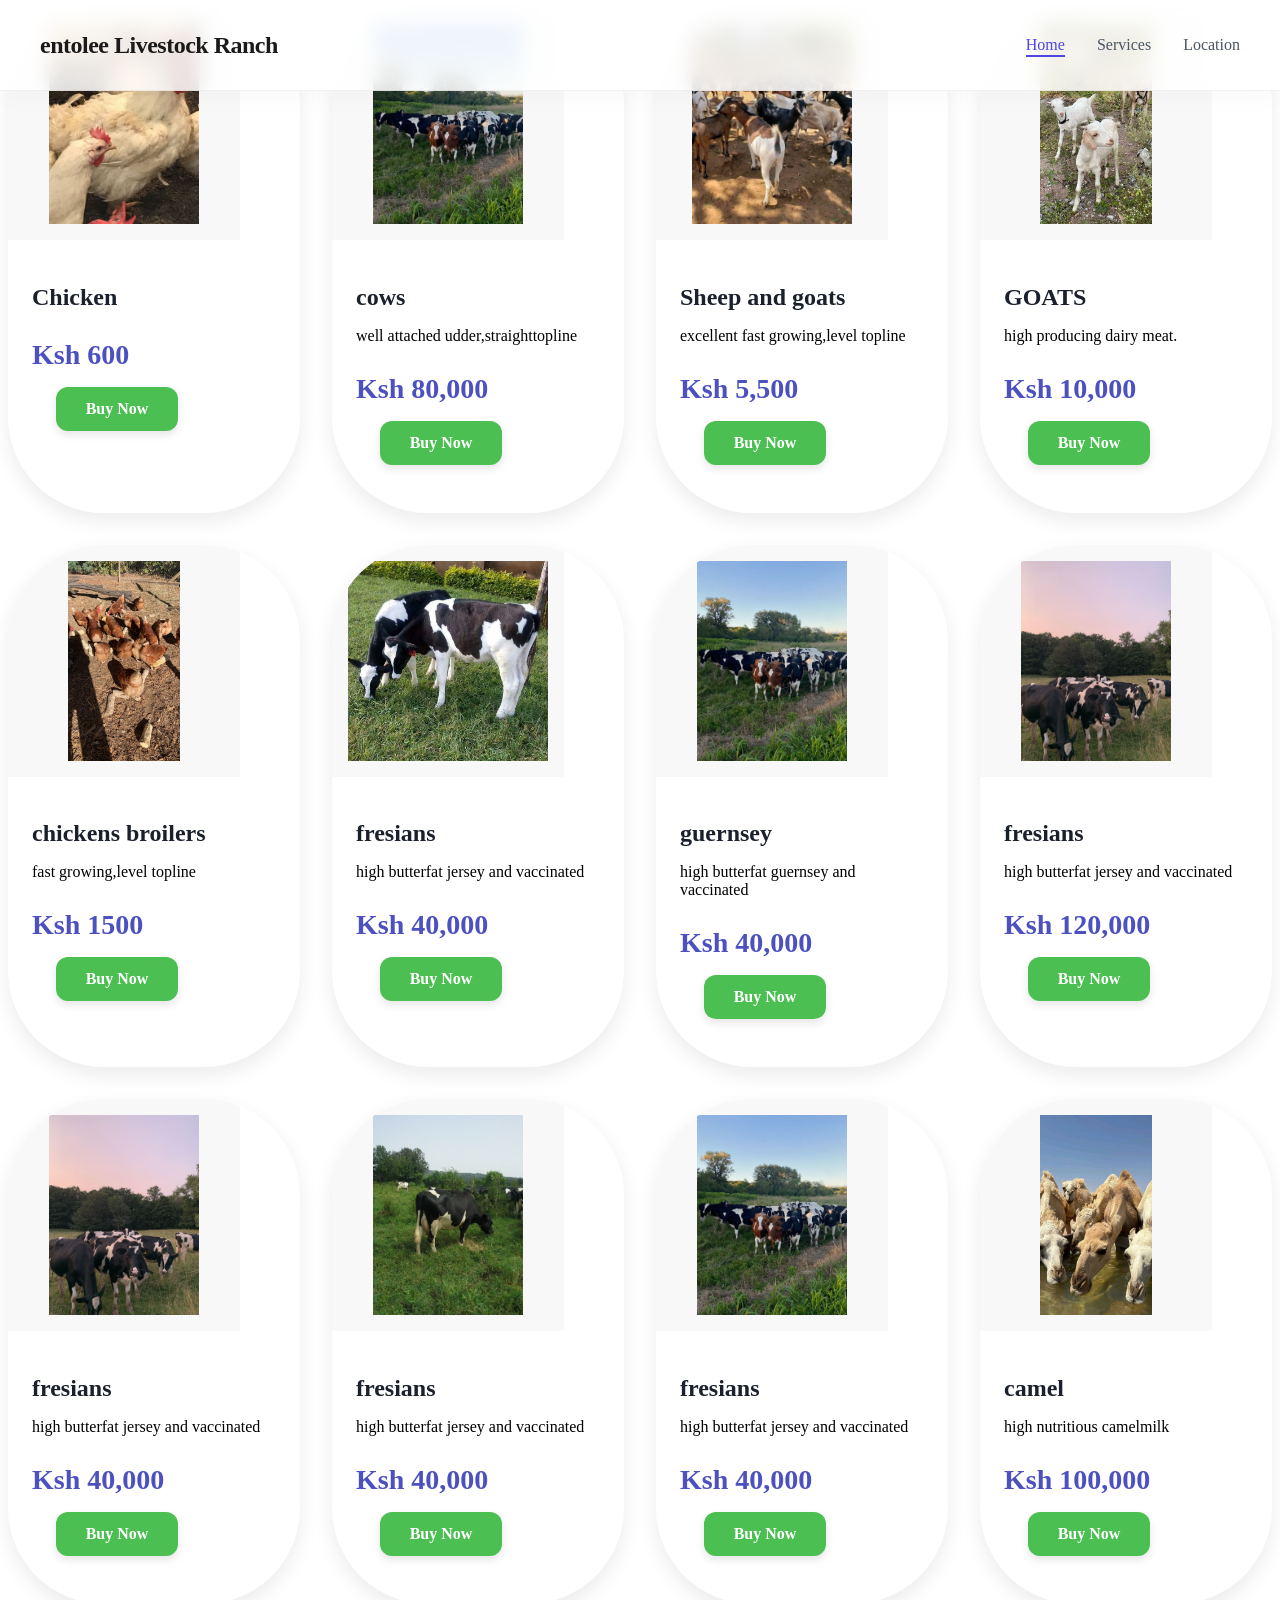
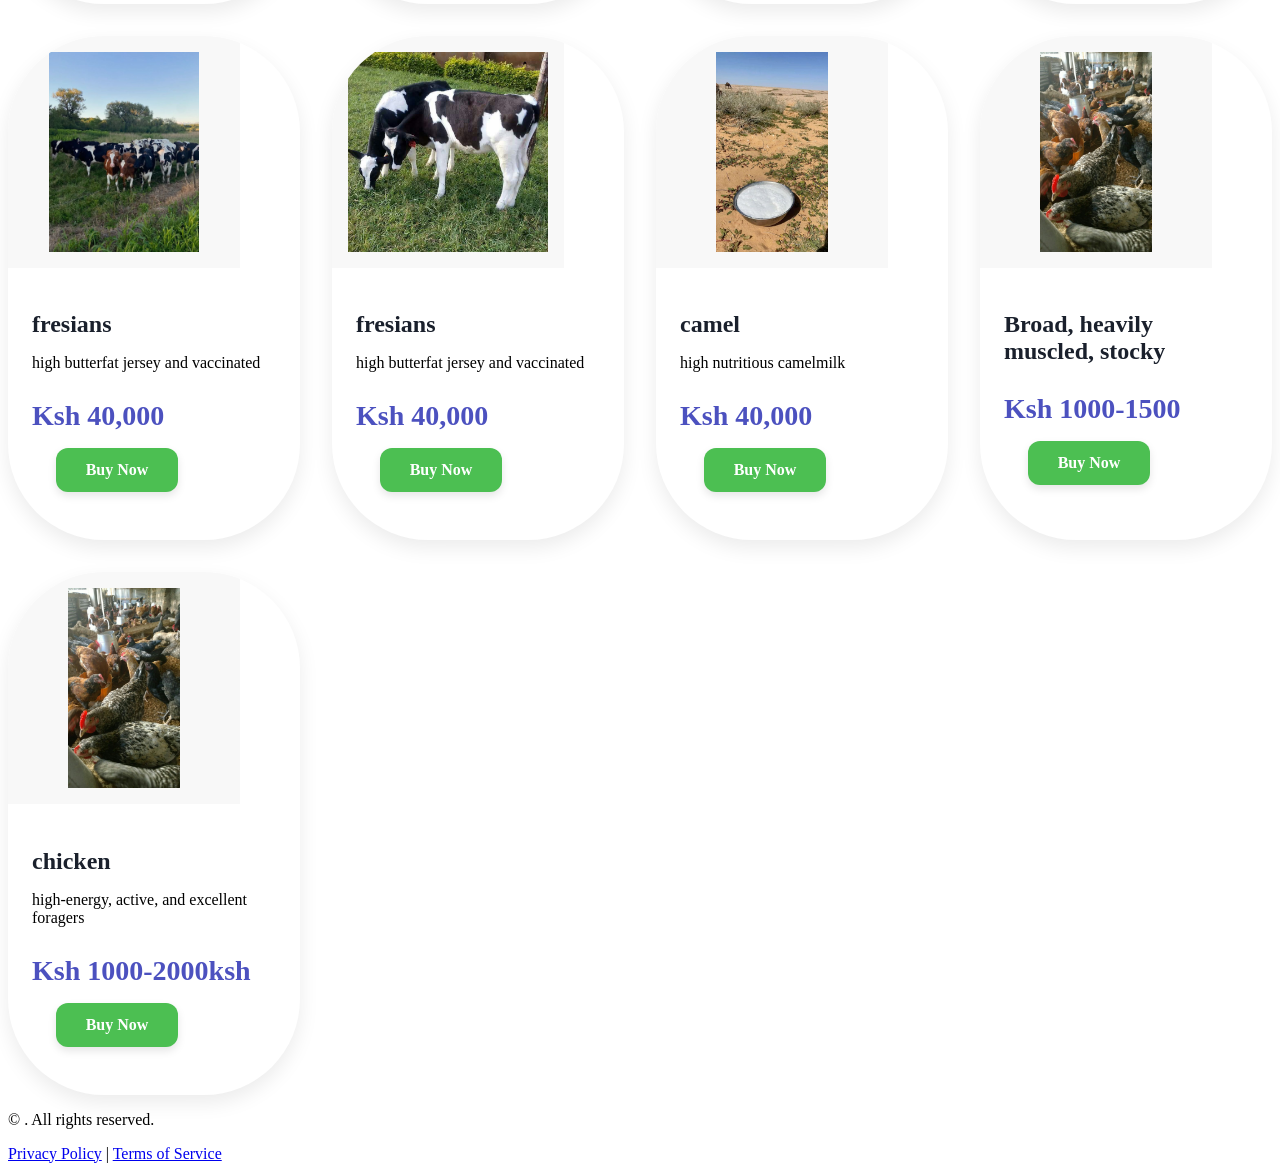
<file: index.html>
<!DOCTYPE html>
<html lang="en-US">
  <head>
    <meta charset="utf-8">
    <meta name="viewport" content="width=device-width, initial-scale=1.0">
    <meta http-equiv="X-UA-Compatible" content="IE=edge">
    <title>entolee livestock ranch</title>
    <link rel="stylesheet" href="animal1.css">
  </head>
  <body>
    <header class="main-header">
      <nav class="navbar">
        <div class="nav-container">
          <a href="index.html" class="nav-logo">entolee Livestock Ranch<span></span></a>
          <ul class="nav-menu">
            <li class="nav-item"><a href="index.html" class="nav-link active">Home</a></li>
            <li class="nav-item"><a href="services.html" class="nav-link">Services</a></li>
            <li class="nav-item"><a href="location.html" class="nav-link">Location</a></li>
          </ul>
        </div>
      </nav>
    </header>

    <main>
      <div class="products-grid max-w-7xl mx-auto">

            <!-- Product Card 1: iPhone -->
            <div class="product-card">
                <img src="chicken1.jpg" alt="chicken" onerror="this.onerror=null;this.src='https://placehold.co/400x300/E0BBE4/ffffff?text=Image+Not+Found';">
                <div class="product-info">
                    <h2 class="product-title">Chicken </h2>
                    <p class="text-gray-600 mb-2"></p>
                    <p class="product-price">Ksh 600</p>
                    <a href="buyy.html" class="buy-button">Buy Now</a>
                </div>
            </div>

            <!-- Product Card 2: animal -->
            <div class="product-card">
                <img src="cow (4).jpg" alt="heifers and jerseys" onerror="this.onerror=null;this.src='https://placehold.co/400x300/E0BBE4/ffffff?text=Image+Not+Found';" height="100" width="100">
                <div class="product-info">
                    <h2 class="product-title">cows</h2>
                    <p class="text-gray-600 mb-2">well attached udder,straighttopline</p>
                    <p class="product-price">Ksh 80,000</p>
                    <a href="buyy.html" class="buy-button">Buy Now</a>
                </div>
            </div>

            <!-- Product Card 3: sheep and goats -->
            <div class="product-card">
                <img src="goat2.jpg" alt="Sheep and goats" onerror="this.onerror=null;this.src='https://placehold.co/400x300/E0BBE4/ffffff?text=Image+Not+Found';">
                <div class="product-info">
                    <h2 class="product-title">Sheep and goats</h2>
                    <p class="text-gray-600 mb-2">excellent fast growing,level topline</p>
                    <p class="product-price">Ksh 5,500</p>
                    <a href="buyy.html" class="buy-button">Buy Now</a>
                </div>
            </div>

    
            <!-- Product Card 4 -->
            <div class="product-card">
                <img src="goat33.jpg" alt="goats" onerror="this.onerror=null;this.src='https://placehold.co/400x300/E0BBE4/ffffff?text=Image+Not+Found';">
                <div class="product-info">
                    <h2 class="product-title">GOATS</h2>
                    <p class="text-gray-600 mb-2">high producing dairy meat.</p>
                    <p class="product-price">Ksh 10,000</p>
                    <a href="buyy.html" class="buy-button">Buy Now</a>
                </div>
            </div>
            
            <!-- Product Card 5: Animal Case -->
            <div class="product-card">
                <img src="chicken5.jpg" alt="Durable Phone Case" onerror="this.onerror=null;this.src='https://placehold.co/400x300/E0BBE4/ffffff?text=Image+Not+Found';">
                <div class="product-info">
                    <h2 class="product-title">chickens broilers</h2>
                    <p class="text-gray-600 mb-2">fast growing,level topline</p>
                    <p class="product-price">Ksh 1500</p>
                    <a href="buyy.html" class="buy-button">Buy Now</a>
                </div>
            </div>

            <!-- Product Card 6: fresian-->
            <div class="product-card">
                <img src="cow22.jpg" alt="fresians" onerror="this.onerror=null;this.src='https://placehold.co/400x300/E0BBE4/ffffff?text=Image+Not+Found';">
                <div class="product-info">
                    <h2 class="product-title">fresians</h2>
                    <p class="text-gray-600 mb-2">high butterfat jersey and vaccinated</p>
                    <p class="product-price">Ksh 40,000</p>
                    <a href="buyy.html" class="buy-button">Buy Now</a>
                </div>
            </div>



                <div class="product-card">
                    <img src="cow (4).jpg" alt="fresians" onerror="this.onerror=null;this.src='https://placehold.co/400x300/E0BBE4/ffffff?text=Image+Not+Found';">
                <div class="product-info">
                    <h2 class="product-title">guernsey</h2>
                    <p class="text-gray-600 mb-2">high butterfat guernsey and vaccinated</p>
                    <p class="product-price">Ksh 40,000</p>
                    <a href="buyy.html" class="buy-button">Buy Now</a>
                </div>
            </div>


                 <div class="product-card">
                    <img src="download (8).jpg" alt="fresians" onerror="this.onerror=null;this.src='https://placehold.co/400x300/E0BBE4/ffffff?text=Image+Not+Found';">
                  <div class="product-info">
                    <h2 class="product-title">fresians</h2>
                    <p class="text-gray-600 mb-2">high butterfat jersey and vaccinated</p>
                    <p class="product-price">Ksh 120,000</p>
                    <a href="buyy.html" class="buy-button">Buy Now</a>
                </div>
                </div>


            <div class="product-card">
                <img src="download (8).jpg" alt="FRESIANS" onerror="this.onerror=null;this.src='https://placehold.co/400x300/E0BBE4/ffffff?text=Image+Not+Found';">
                <div class="product-info">
                    <h2 class="product-title">fresians</h2>
                    <p class="text-gray-600 mb-2">high butterfat jersey and vaccinated</p>
                    <p class="product-price">Ksh 40,000</p>
                    <a href="buyy.html" class="buy-button">Buy Now</a>
                </div>
            </div>


                <div class="product-card">
                <img src="cow33.jpg" alt="cows" onerror="this.onerror=null;this.src='https://placehold.co/400x300/E0BBE4/ffffff?text=Image+Not+Found';">
                <div class="product-info">
                    <h2 class="product-title">fresians</h2>
                    <p class="text-gray-600 mb-2">high butterfat jersey and vaccinated</p>
                    <p class="product-price">Ksh 40,000</p>
                    <a href="buyy.html" class="buy-button">Buy Now</a>
                </div>
            </div>


               <div class="product-card">
                <img src="cow (4).jpg" alt="cows" onerror="this.onerror=null;this.src='https://placehold.co/400x300/E0BBE4/ffffff?text=Image+Not+Found';">
                <div class="product-info">
                    <h2 class="product-title">fresians</h2>
                    <p class="text-gray-600 mb-2">high butterfat jersey and vaccinated</p>
                    <p class="product-price">Ksh 40,000</p>
                    <a href="buyy.html" class="buy-button">Buy Now</a>
                </div>
            </div>


               <div class="product-card">
                <img src="camel1.jpg" alt="Premium Screen Protector" onerror="this.onerror=null;this.src='https://placehold.co/400x300/E0BBE4/ffffff?text=Image+Not+Found';">
                <div class="product-info">
                    <h2 class="product-title">camel</h2>
                    <p class="text-gray-600 mb-2">high nutritious camelmilk</p>
                    <p class="product-price">Ksh 100,000</p>
                    <a href="buyy.html" class="buy-button">Buy Now</a>
                </div>
            </div>


               

            <div class="product-card">
                <img src="cow (4).jpg" alt="fresians" onerror="this.onerror=null;this.src='https://placehold.co/400x300/E0BBE4/ffffff?text=Image+Not+Found';">
                <div class="product-info">
                    <h2 class="product-title">fresians</h2>
                    <p class="text-gray-600 mb-2">high butterfat jersey and vaccinated</p>
                    <p class="product-price">Ksh 40,000</p>
                    <a href="buyy.html" class="buy-button">Buy Now</a>
                </div>
            </div>

 <div class="product-card">
                <img src="cow22.jpg" alt="fresians" onerror="this.onerror=null;this.src='https://placehold.co/400x300/E0BBE4/ffffff?text=Image+Not+Found';">
                <div class="product-info">
                    <h2 class="product-title">fresians</h2>
                    <p class="text-gray-600 mb-2">high butterfat jersey and vaccinated</p>
                    <p class="product-price">Ksh 40,000</p>
                    <a href="buyy.html" class="buy-button">Buy Now</a>
                </div>
            </div>




 <div class="product-card">
                <img src="camelmilk.jpg" alt="fresians" onerror="this.onerror=null;this.src='https://placehold.co/400x300/E0BBE4/ffffff?text=Image+Not+Found';">
                <div class="product-info">
                    <h2 class="product-title">camel</h2>
                    <p class="text-gray-600 mb-2">high nutritious camelmilk</p>
                    <p class="product-price">Ksh 40,000</p>
                    <a href="buyy.html" class="buy-button">Buy Now</a>
                </div>
            </div>




 <div class="product-card">
                <img src="chicken3.jpg" alt="broilers" onerror="this.onerror=null;this.src='https://placehold.co/400x300/E0BBE4/ffffff?text=Image+Not+Found';">
                <div class="product-info">
                    <h2 class="product-title">Broad, heavily muscled, stocky</h2>
                    <p class="text-gray-600 mb-2"></p>
                    <p class="product-price">Ksh 1000-1500</p>
                    <a href="buyy.html" class="buy-button">Buy Now</a>
                </div>
            </div>

 <div class="product-card">
                <img src="chicken3.jpg" alt="fresians" onerror="this.onerror=null;this.src='https://placehold.co/400x300/E0BBE4/ffffff?text=Image+Not+Found';">
                <div class="product-info">
                    <h2 class="product-title">chicken</h2>
                    <p class="text-gray-600 mb-2">high-energy, active, and excellent foragers </p>
                    <p class="product-price">Ksh 1000-2000ksh</p>
                    <a href="buyy.html" class="buy-button">Buy Now</a>
                </div>
            </div>
  </div>
    </main>

    <!-- Footer Section -->
    <footer class="bg-gray-800 text-gray-300 p-6 text-center shadow-inner mt-auto">
        <div class="container mx-auto">
            <p>&copy; . All rights reserved.</p>
            <div class="mt-3 text-sm">
                <a href="#" class="hover:text-white transition duration-300">Privacy Policy</a> |
                <a href="#" class="hover:text-white transition duration-300">Terms of Service</a>
            </div>
        </div>
    </footer>

</body>
</html>
</file>
<file: animal1.css>
ody {
        font-family: 'Inter', sans-serif;
        margin: 0;
        padding: 0;
        background-color: #f0f4f8; /* Light background for the page */
        color: #333;
        display: flex;
        flex-direction: column;
        min-height: 100vh; /* Ensures footer sticks to bottom */
        min-height: 100vh;
        
        }

        /* Product Card Styling and Hover Effects */
        .product-card {
            background-color: #ffffff;
            border-radius: 6rem; /* Large rounded corners */
            box-shadow: 0 8px 20px rgba(0, 0, 0, 0.08); /* Soft shadow */
            overflow: hidden; /* Ensures image corners are rounded */
            display: flex;
            flex-direction: column;
            justify-content: space-between; /* Push button to bottom */
            transition: transform 0.3s ease, box-shadow 0.3s ease; /* Smooth transitions */
        }

        .product-card:hover {
            transform: translateY(-8px); /* Lift card slightly */
            box-shadow: 0 15px 35px rgba(0, 0, 0, 0.15); /* More prominent shadow */
        }

        .product-card img {
            width: 200px;
            height: 200px; /* Fixed height for consistent image size */
            object-fit: contain; /* Ensures entire image is visible, padding if needed */
            padding: 1rem; /* Padding inside the card for the image */
            background-color: #f8f8f8; /* Light background for the image area */
        }

        .product-info {
            padding: 1.5rem;
            flex-grow: 1; /* Allows info to take available space */
        }

        .product-title {
            font-size: 1.5rem;
            font-weight: 600;
            color: #1a202c;
            margin-bottom: 0.75rem;
        }

        .product-price {
            font-size: 1.75rem;
            font-weight: 700;
            color: #4c51bf; /* Indigo color for price */
            margin-bottom: 1rem;
        }

        .buy-button {
            display: block; /* Make button full width of its container */
            width: calc(50% - 3rem); /* Full width minus padding of parent product-info */
            margin: 0 1.5rem 1.5rem 1.5rem; /* Apply margin to position at bottom and match padding */
            background-color: #4cbf52; /* Indigo */
            color: #ffffff;
            padding: 0.8rem 1.5rem;
            border-radius: 0.75rem; /* Match card roundedness */
            font-weight: 600;
            text-align: center;
            text-decoration: none;
            transition: background-color 0.3s ease, transform 0.2s ease;
            box-shadow: 0 4px 8px rgba(0, 0, 0, 0.1);
        }

        .buy-button:hover {
            background-color: #3f92a1; /* Darker indigo */
            transform: translateY(-2px); /* Slight lift on hover */
            box-shadow: 0 6px 12px rgba(0, 0, 0, 0.15);
        }

        /* Responsive Grid for Products */
        .products-grid {
            display: grid;
            grid-template-columns: repeat(auto-fit, minmax(280px, 1fr)); /* Responsive columns */
            gap: 2rem; /* Space between product cards */
        }

        /* Specific adjustments for smaller screens if needed */
        @media (max-width: 640px) {
            .products-grid {
                grid-template-columns: 1fr; /* Single column on very small screens */
            }
        }
        

/* Navbar Container */
.navbar {
  position: fixed;
  top: 0;
  left: 0;
  width: 100%;
  z-index: 1000;
  background-color: rgba(255, 255, 255, 0.85); /* Semi-transparent */
  backdrop-filter: blur(10px); /* Frosted glass effect */
  border-bottom: 1px solid rgba(0, 0, 0, 0.05);
  box-shadow: 0 4px 30px rgba(0, 0, 0, 0.03);
  transition: all 0.3s ease;
}

.nav-container {
  display: flex;
  justify-content: space-between;
  align-items: center;
  max-width: 1200px;
  margin: 0 auto;
  padding: 20px 24px;
}

/* Logo Styling */
.nav-logo {
  font-size: 24px;
  font-weight: 700;
  color: #1a1a1a;
  text-decoration: none;
  letter-spacing: -0.5px;
}

.nav-logo span {
  color: #4f46e5; /* Trendy Indigo color */
}

/* Menu & Links */
.nav-menu {
  display: flex;
  list-style: none;
  gap: 32px;
}

.nav-link {
  text-decoration: none;
  color: #4b5563; /* Slate gray */
  font-weight: 500;
  font-size: 16px;
  position: relative;
  transition: color 0.2s ease;
}

/* Hover & Active States (Sliding underline effect) */
.nav-link:hover, 
.nav-link.active {
  color: #4f46e5;
}

.nav-link::after {
  content: '';
  position: absolute;
  width: 0;
  height: 2px;
  bottom: -4px;
  left: 0;
  background-color: #4f46e5;
  transition: width 0.3s ease;
}

.nav-link:hover::after,
.nav-link.active::after {
  width: 100%;
}

/* Call to Action Button */
.btn-cta {
  background-color: #4f46e5;
  color: #ffffff;
  padding: 10px 20px;
  border-radius: 8px;
  text-decoration: none;
  font-weight: 600;
  font-size: 15px;
  box-shadow: 0 4px 14px rgba(79, 70, 229, 0.3);
  transition: all 0.2s ease;
}

.btn-cta:hover {
  background-color: #4338ca;
  box-shadow: 0 6px 20px rgba(79, 70, 229, 0.4);
  transform: translateY(-1px);
}
</file>
